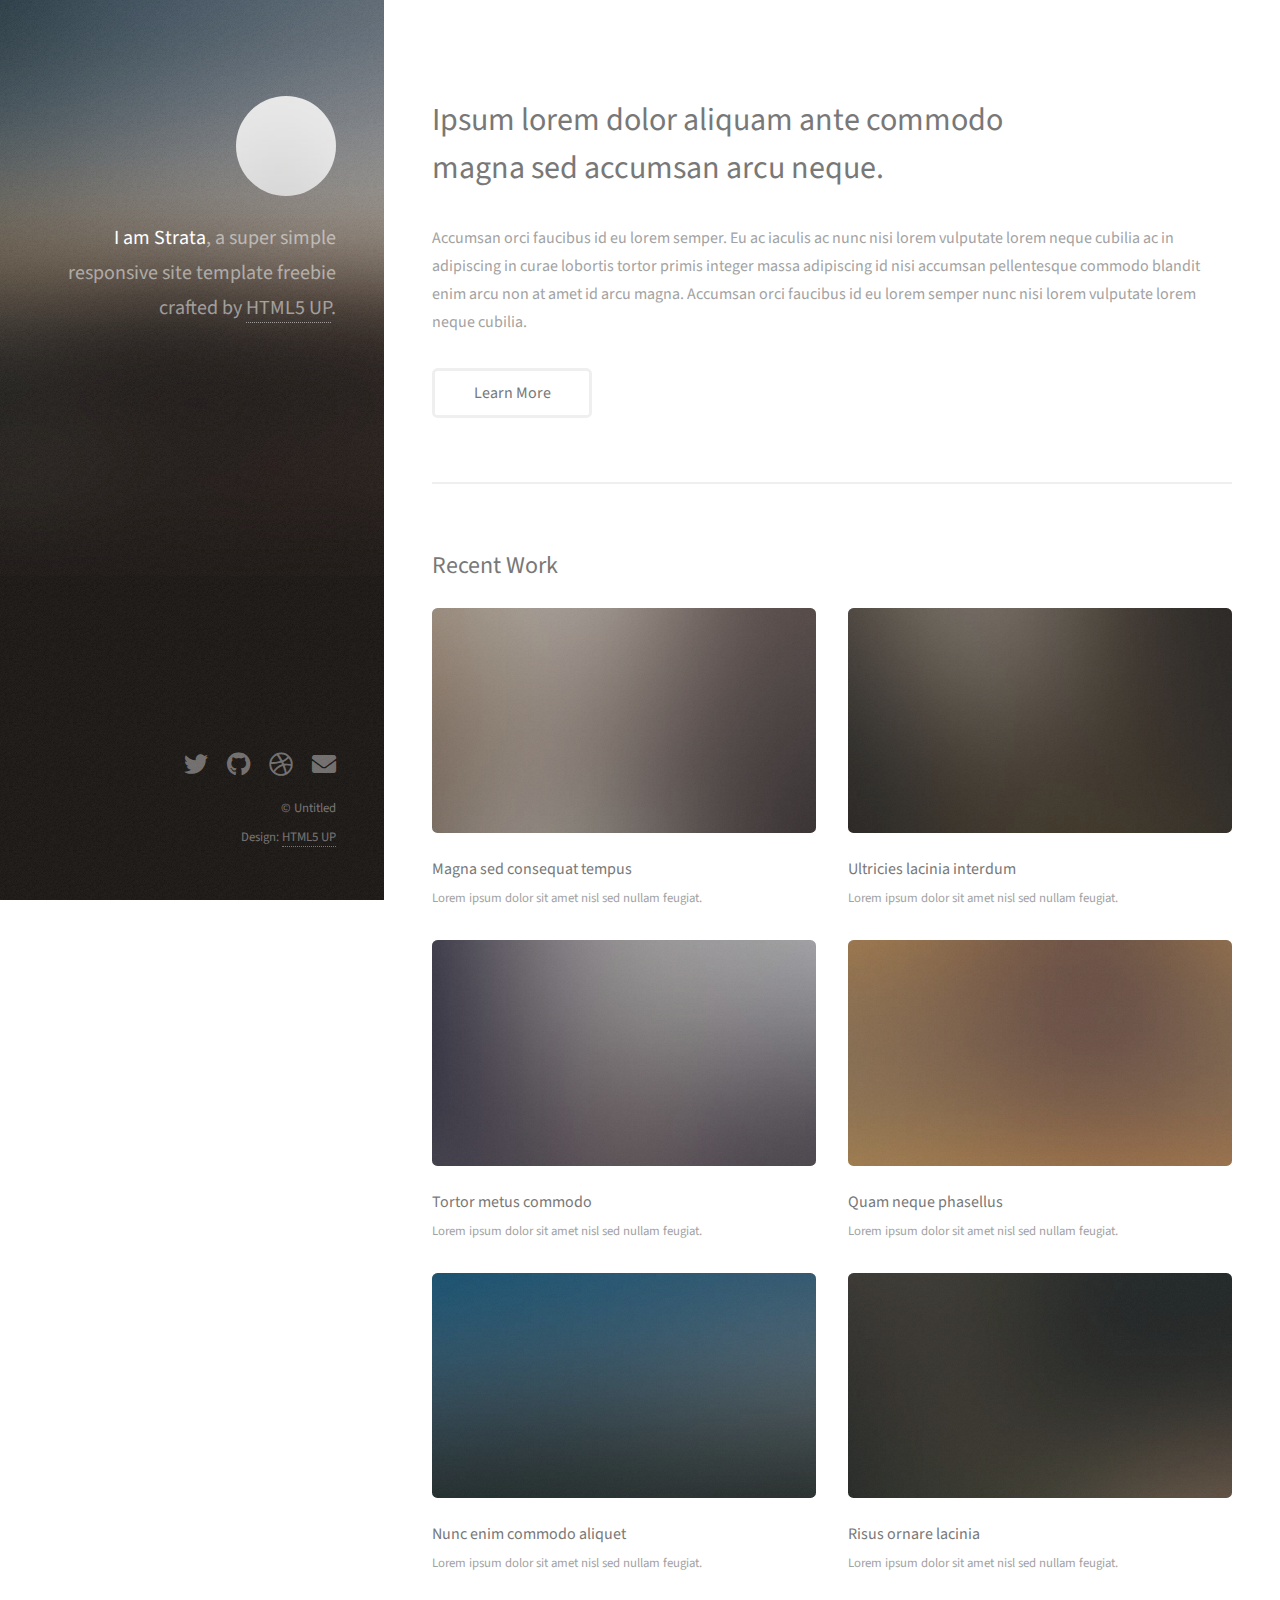
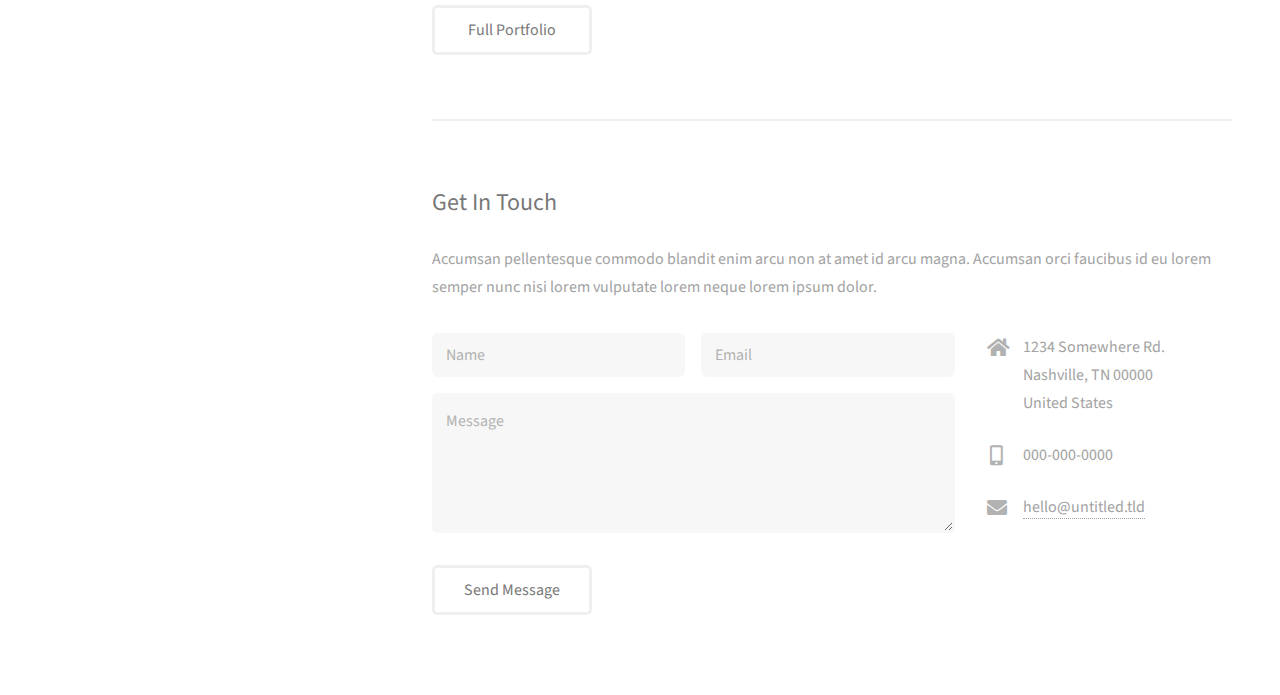
<file: index.html>
<!DOCTYPE HTML>
<!--
	Strata by HTML5 UP
	html5up.net | @ajlkn
	Free for personal and commercial use under the CCA 3.0 license (html5up.net/license)
-->
<html>
	<head>
		<title>Strata by HTML5 UP</title>
		<meta charset="utf-8" />
		<meta name="viewport" content="width=device-width, initial-scale=1, user-scalable=no" />
		<link rel="stylesheet" href="assets/css/main.css" />
	</head>
	<body class="is-preload">

		<!-- Header -->
			<header id="header">
				<div class="inner">
					<a href="#" class="image avatar"><img src="images/avatar.jpg" alt="" /></a>
					<h1><strong>I am Strata</strong>, a super simple<br />
					responsive site template freebie<br />
					crafted by <a href="http://html5up.net">HTML5 UP</a>.</h1>
				</div>
			</header>

		<!-- Main -->
			<div id="main">

				<!-- One -->
					<section id="one">
						<header class="major">
							<h2>Ipsum lorem dolor aliquam ante commodo<br />
							magna sed accumsan arcu neque.</h2>
						</header>
						<p>Accumsan orci faucibus id eu lorem semper. Eu ac iaculis ac nunc nisi lorem vulputate lorem neque cubilia ac in adipiscing in curae lobortis tortor primis integer massa adipiscing id nisi accumsan pellentesque commodo blandit enim arcu non at amet id arcu magna. Accumsan orci faucibus id eu lorem semper nunc nisi lorem vulputate lorem neque cubilia.</p>
						<ul class="actions">
							<li><a href="#" class="button">Learn More</a></li>
						</ul>
					</section>

				<!-- Two -->
					<section id="two">
						<h2>Recent Work</h2>
						<div class="row">
							<article class="col-6 col-12-xsmall work-item">
								<a href="images/fulls/01.jpg" class="image fit thumb"><img src="images/thumbs/01.jpg" alt="" /></a>
								<h3>Magna sed consequat tempus</h3>
								<p>Lorem ipsum dolor sit amet nisl sed nullam feugiat.</p>
							</article>
							<article class="col-6 col-12-xsmall work-item">
								<a href="images/fulls/02.jpg" class="image fit thumb"><img src="images/thumbs/02.jpg" alt="" /></a>
								<h3>Ultricies lacinia interdum</h3>
								<p>Lorem ipsum dolor sit amet nisl sed nullam feugiat.</p>
							</article>
							<article class="col-6 col-12-xsmall work-item">
								<a href="images/fulls/03.jpg" class="image fit thumb"><img src="images/thumbs/03.jpg" alt="" /></a>
								<h3>Tortor metus commodo</h3>
								<p>Lorem ipsum dolor sit amet nisl sed nullam feugiat.</p>
							</article>
							<article class="col-6 col-12-xsmall work-item">
								<a href="images/fulls/04.jpg" class="image fit thumb"><img src="images/thumbs/04.jpg" alt="" /></a>
								<h3>Quam neque phasellus</h3>
								<p>Lorem ipsum dolor sit amet nisl sed nullam feugiat.</p>
							</article>
							<article class="col-6 col-12-xsmall work-item">
								<a href="images/fulls/05.jpg" class="image fit thumb"><img src="images/thumbs/05.jpg" alt="" /></a>
								<h3>Nunc enim commodo aliquet</h3>
								<p>Lorem ipsum dolor sit amet nisl sed nullam feugiat.</p>
							</article>
							<article class="col-6 col-12-xsmall work-item">
								<a href="images/fulls/06.jpg" class="image fit thumb"><img src="images/thumbs/06.jpg" alt="" /></a>
								<h3>Risus ornare lacinia</h3>
								<p>Lorem ipsum dolor sit amet nisl sed nullam feugiat.</p>
							</article>
						</div>
						<ul class="actions">
							<li><a href="#" class="button">Full Portfolio</a></li>
						</ul>
					</section>

				<!-- Three -->
					<section id="three">
						<h2>Get In Touch</h2>
						<p>Accumsan pellentesque commodo blandit enim arcu non at amet id arcu magna. Accumsan orci faucibus id eu lorem semper nunc nisi lorem vulputate lorem neque lorem ipsum dolor.</p>
						<div class="row">
							<div class="col-8 col-12-small">
								<form method="post" action="#">
									<div class="row gtr-uniform gtr-50">
										<div class="col-6 col-12-xsmall"><input type="text" name="name" id="name" placeholder="Name" /></div>
										<div class="col-6 col-12-xsmall"><input type="email" name="email" id="email" placeholder="Email" /></div>
										<div class="col-12"><textarea name="message" id="message" placeholder="Message" rows="4"></textarea></div>
									</div>
								</form>
								<ul class="actions">
									<li><input type="submit" value="Send Message" /></li>
								</ul>
							</div>
							<div class="col-4 col-12-small">
								<ul class="labeled-icons">
									<li>
										<h3 class="icon solid fa-home"><span class="label">Address</span></h3>
										1234 Somewhere Rd.<br />
										Nashville, TN 00000<br />
										United States
									</li>
									<li>
										<h3 class="icon solid fa-mobile-alt"><span class="label">Phone</span></h3>
										000-000-0000
									</li>
									<li>
										<h3 class="icon solid fa-envelope"><span class="label">Email</span></h3>
										<a href="#">hello@untitled.tld</a>
									</li>
								</ul>
							</div>
						</div>
					</section>

				<!-- Four -->
				<!--
					<section id="four">
						<h2>Elements</h2>

						<section>
							<h4>Text</h4>
							<p>This is <b>bold</b> and this is <strong>strong</strong>. This is <i>italic</i> and this is <em>emphasized</em>.
							This is <sup>superscript</sup> text and this is <sub>subscript</sub> text.
							This is <u>underlined</u> and this is code: <code>for (;;) { ... }</code>. Finally, <a href="#">this is a link</a>.</p>
							<hr />
							<header>
								<h4>Heading with a Subtitle</h4>
								<p>Lorem ipsum dolor sit amet nullam id egestas urna aliquam</p>
							</header>
							<p>Nunc lacinia ante nunc ac lobortis. Interdum adipiscing gravida odio porttitor sem non mi integer non faucibus ornare mi ut ante amet placerat aliquet. Volutpat eu sed ante lacinia sapien lorem accumsan varius montes viverra nibh in adipiscing blandit tempus accumsan.</p>
							<header>
								<h5>Heading with a Subtitle</h5>
								<p>Lorem ipsum dolor sit amet nullam id egestas urna aliquam</p>
							</header>
							<p>Nunc lacinia ante nunc ac lobortis. Interdum adipiscing gravida odio porttitor sem non mi integer non faucibus ornare mi ut ante amet placerat aliquet. Volutpat eu sed ante lacinia sapien lorem accumsan varius montes viverra nibh in adipiscing blandit tempus accumsan.</p>
							<hr />
							<h2>Heading Level 2</h2>
							<h3>Heading Level 3</h3>
							<h4>Heading Level 4</h4>
							<h5>Heading Level 5</h5>
							<h6>Heading Level 6</h6>
							<hr />
							<h5>Blockquote</h5>
							<blockquote>Fringilla nisl. Donec accumsan interdum nisi, quis tincidunt felis sagittis eget tempus euismod. Vestibulum ante ipsum primis in faucibus vestibulum. Blandit adipiscing eu felis iaculis volutpat ac adipiscing accumsan faucibus. Vestibulum ante ipsum primis in faucibus lorem ipsum dolor sit amet nullam adipiscing eu felis.</blockquote>
							<h5>Preformatted</h5>
							<pre><code>i = 0;

while (!deck.isInOrder()) {
print 'Iteration ' + i;
deck.shuffle();
i++;
}

print 'It took ' + i + ' iterations to sort the deck.';</code></pre>
						</section>

						<section>
							<h4>Lists</h4>
							<div class="row">
								<div class="col-6 col-12-xsmall">
									<h5>Unordered</h5>
									<ul>
										<li>Dolor pulvinar etiam magna etiam.</li>
										<li>Sagittis adipiscing lorem eleifend.</li>
										<li>Felis enim feugiat dolore viverra.</li>
									</ul>
									<h5>Alternate</h5>
									<ul class="alt">
										<li>Dolor pulvinar etiam magna etiam.</li>
										<li>Sagittis adipiscing lorem eleifend.</li>
										<li>Felis enim feugiat dolore viverra.</li>
									</ul>
								</div>
								<div class="col-6 col-12-xsmall">
									<h5>Ordered</h5>
									<ol>
										<li>Dolor pulvinar etiam magna etiam.</li>
										<li>Etiam vel felis at lorem sed viverra.</li>
										<li>Felis enim feugiat dolore viverra.</li>
										<li>Dolor pulvinar etiam magna etiam.</li>
										<li>Etiam vel felis at lorem sed viverra.</li>
										<li>Felis enim feugiat dolore viverra.</li>
									</ol>
									<h5>Icons</h5>
									<ul class="icons">
										<li><a href="#" class="icon brands fa-twitter"><span class="label">Twitter</span></a></li>
										<li><a href="#" class="icon brands fa-facebook-f"><span class="label">Facebook</span></a></li>
										<li><a href="#" class="icon brands fa-instagram"><span class="label">Instagram</span></a></li>
										<li><a href="#" class="icon brands fa-github"><span class="label">Github</span></a></li>
										<li><a href="#" class="icon brands fa-dribbble"><span class="label">Dribbble</span></a></li>
										<li><a href="#" class="icon brands fa-tumblr"><span class="label">Tumblr</span></a></li>
									</ul>
								</div>
							</div>
							<h5>Actions</h5>
							<ul class="actions">
								<li><a href="#" class="button primary">Default</a></li>
								<li><a href="#" class="button">Default</a></li>
							</ul>
							<ul class="actions small">
								<li><a href="#" class="button primary small">Small</a></li>
								<li><a href="#" class="button small">Small</a></li>
							</ul>
							<div class="row">
								<div class="col-6 col-12-small">
									<ul class="actions stacked">
										<li><a href="#" class="button primary">Default</a></li>
										<li><a href="#" class="button">Default</a></li>
									</ul>
								</div>
								<div class="col-6 col-12-small">
									<ul class="actions stacked">
										<li><a href="#" class="button primary small">Small</a></li>
										<li><a href="#" class="button small">Small</a></li>
									</ul>
								</div>
								<div class="col-6 col-12-small">
									<ul class="actions stacked">
										<li><a href="#" class="button primary fit">Default</a></li>
										<li><a href="#" class="button fit">Default</a></li>
									</ul>
								</div>
								<div class="col-6 col-12-small">
									<ul class="actions stacked">
										<li><a href="#" class="button primary small fit">Small</a></li>
										<li><a href="#" class="button small fit">Small</a></li>
									</ul>
								</div>
							</div>
						</section>

						<section>
							<h4>Table</h4>
							<h5>Default</h5>
							<div class="table-wrapper">
								<table>
									<thead>
										<tr>
											<th>Name</th>
											<th>Description</th>
											<th>Price</th>
										</tr>
									</thead>
									<tbody>
										<tr>
											<td>Item One</td>
											<td>Ante turpis integer aliquet porttitor.</td>
											<td>29.99</td>
										</tr>
										<tr>
											<td>Item Two</td>
											<td>Vis ac commodo adipiscing arcu aliquet.</td>
											<td>19.99</td>
										</tr>
										<tr>
											<td>Item Three</td>
											<td> Morbi faucibus arcu accumsan lorem.</td>
											<td>29.99</td>
										</tr>
										<tr>
											<td>Item Four</td>
											<td>Vitae integer tempus condimentum.</td>
											<td>19.99</td>
										</tr>
										<tr>
											<td>Item Five</td>
											<td>Ante turpis integer aliquet porttitor.</td>
											<td>29.99</td>
										</tr>
									</tbody>
									<tfoot>
										<tr>
											<td colspan="2"></td>
											<td>100.00</td>
										</tr>
									</tfoot>
								</table>
							</div>

							<h5>Alternate</h5>
							<div class="table-wrapper">
								<table class="alt">
									<thead>
										<tr>
											<th>Name</th>
											<th>Description</th>
											<th>Price</th>
										</tr>
									</thead>
									<tbody>
										<tr>
											<td>Item One</td>
											<td>Ante turpis integer aliquet porttitor.</td>
											<td>29.99</td>
										</tr>
										<tr>
											<td>Item Two</td>
											<td>Vis ac commodo adipiscing arcu aliquet.</td>
											<td>19.99</td>
										</tr>
										<tr>
											<td>Item Three</td>
											<td> Morbi faucibus arcu accumsan lorem.</td>
											<td>29.99</td>
										</tr>
										<tr>
											<td>Item Four</td>
											<td>Vitae integer tempus condimentum.</td>
											<td>19.99</td>
										</tr>
										<tr>
											<td>Item Five</td>
											<td>Ante turpis integer aliquet porttitor.</td>
											<td>29.99</td>
										</tr>
									</tbody>
									<tfoot>
										<tr>
											<td colspan="2"></td>
											<td>100.00</td>
										</tr>
									</tfoot>
								</table>
							</div>
						</section>

						<section>
							<h4>Buttons</h4>
							<ul class="actions">
								<li><a href="#" class="button primary">Primary</a></li>
								<li><a href="#" class="button">Default</a></li>
							</ul>
							<ul class="actions">
								<li><a href="#" class="button large">Large</a></li>
								<li><a href="#" class="button">Default</a></li>
								<li><a href="#" class="button small">Small</a></li>
							</ul>
							<ul class="actions fit">
								<li><a href="#" class="button primary fit">Fit</a></li>
								<li><a href="#" class="button fit">Fit</a></li>
							</ul>
							<ul class="actions fit small">
								<li><a href="#" class="button primary fit small">Fit + Small</a></li>
								<li><a href="#" class="button fit small">Fit + Small</a></li>
							</ul>
							<ul class="actions">
								<li><a href="#" class="button primary icon solid fa-download">Icon</a></li>
								<li><a href="#" class="button icon solid fa-download">Icon</a></li>
							</ul>
							<ul class="actions">
								<li><span class="button primary disabled">Primary</span></li>
								<li><span class="button disabled">Default</span></li>
							</ul>
						</section>

						<section>
							<h4>Form</h4>
							<form method="post" action="#">
								<div class="row gtr-uniform gtr-50">
									<div class="col-6 col-12-xsmall">
										<input type="text" name="demo-name" id="demo-name" value="" placeholder="Name" />
									</div>
									<div class="col-6 col-12-xsmall">
										<input type="email" name="demo-email" id="demo-email" value="" placeholder="Email" />
									</div>
									<div class="col-12">
										<select name="demo-category" id="demo-category">
											<option value="">- Category -</option>
											<option value="1">Manufacturing</option>
											<option value="1">Shipping</option>
											<option value="1">Administration</option>
											<option value="1">Human Resources</option>
										</select>
									</div>
									<div class="col-4 col-12-small">
										<input type="radio" id="demo-priority-low" name="demo-priority" checked>
										<label for="demo-priority-low">Low Priority</label>
									</div>
									<div class="col-4 col-12-small">
										<input type="radio" id="demo-priority-normal" name="demo-priority">
										<label for="demo-priority-normal">Normal Priority</label>
									</div>
									<div class="col-4 col-12-small">
										<input type="radio" id="demo-priority-high" name="demo-priority">
										<label for="demo-priority-high">High Priority</label>
									</div>
									<div class="col-6 col-12-small">
										<input type="checkbox" id="demo-copy" name="demo-copy">
										<label for="demo-copy">Email me a copy of this message</label>
									</div>
									<div class="col-6 col-12-small">
										<input type="checkbox" id="demo-human" name="demo-human" checked>
										<label for="demo-human">I am a human and not a robot</label>
									</div>
									<div class="col-12">
										<textarea name="demo-message" id="demo-message" placeholder="Enter your message" rows="6"></textarea>
									</div>
									<div class="col-12">
										<ul class="actions">
											<li><input type="submit" value="Send Message" class="primary" /></li>
											<li><input type="reset" value="Reset" /></li>
										</ul>
									</div>
								</div>
							</form>
						</section>

						<section>
							<h4>Image</h4>
							<h5>Fit</h5>
							<div class="box alt">
								<div class="row gtr-50 gtr-uniform">
									<div class="col-12"><span class="image fit"><img src="images/fulls/05.jpg" alt="" /></span></div>
									<div class="col-4"><span class="image fit"><img src="images/thumbs/01.jpg" alt="" /></span></div>
									<div class="col-4"><span class="image fit"><img src="images/thumbs/02.jpg" alt="" /></span></div>
									<div class="col-4"><span class="image fit"><img src="images/thumbs/03.jpg" alt="" /></span></div>
									<div class="col-4"><span class="image fit"><img src="images/thumbs/04.jpg" alt="" /></span></div>
									<div class="col-4"><span class="image fit"><img src="images/thumbs/05.jpg" alt="" /></span></div>
									<div class="col-4"><span class="image fit"><img src="images/thumbs/06.jpg" alt="" /></span></div>
									<div class="col-4"><span class="image fit"><img src="images/thumbs/03.jpg" alt="" /></span></div>
									<div class="col-4"><span class="image fit"><img src="images/thumbs/02.jpg" alt="" /></span></div>
									<div class="col-4"><span class="image fit"><img src="images/thumbs/01.jpg" alt="" /></span></div>
								</div>
							</div>
							<h5>Left &amp; Right</h5>
							<p><span class="image left"><img src="images/avatar.jpg" alt="" /></span>Fringilla nisl. Donec accumsan interdum nisi, quis tincidunt felis sagittis eget. tempus euismod. Vestibulum ante ipsum primis in faucibus vestibulum. Blandit adipiscing eu felis iaculis volutpat ac adipiscing accumsan eu faucibus. Integer ac pellentesque praesent tincidunt felis sagittis eget. tempus euismod. Vestibulum ante ipsum primis in faucibus vestibulum. Blandit adipiscing eu felis iaculis volutpat ac adipiscing accumsan eu faucibus. Integer ac pellentesque praesent. Donec accumsan interdum nisi, quis tincidunt felis sagittis eget. tempus euismod. Vestibulum ante ipsum primis in faucibus vestibulum. Blandit adipiscing eu felis iaculis volutpat ac adipiscing accumsan eu faucibus. Integer ac pellentesque praesent tincidunt felis sagittis eget. tempus euismod. Vestibulum ante ipsum primis in faucibus vestibulum. Blandit adipiscing eu felis iaculis volutpat ac adipiscing accumsan eu faucibus. Integer ac pellentesque praesent.</p>
							<p><span class="image right"><img src="images/avatar.jpg" alt="" /></span>Fringilla nisl. Donec accumsan interdum nisi, quis tincidunt felis sagittis eget. tempus euismod. Vestibulum ante ipsum primis in faucibus vestibulum. Blandit adipiscing eu felis iaculis volutpat ac adipiscing accumsan eu faucibus. Integer ac pellentesque praesent tincidunt felis sagittis eget. tempus euismod. Vestibulum ante ipsum primis in faucibus vestibulum. Blandit adipiscing eu felis iaculis volutpat ac adipiscing accumsan eu faucibus. Integer ac pellentesque praesent. Donec accumsan interdum nisi, quis tincidunt felis sagittis eget. tempus euismod. Vestibulum ante ipsum primis in faucibus vestibulum. Blandit adipiscing eu felis iaculis volutpat ac adipiscing accumsan eu faucibus. Integer ac pellentesque praesent tincidunt felis sagittis eget. tempus euismod. Vestibulum ante ipsum primis in faucibus vestibulum. Blandit adipiscing eu felis iaculis volutpat ac adipiscing accumsan eu faucibus. Integer ac pellentesque praesent.</p>
						</section>

					</section>
				-->

			</div>

		<!-- Footer -->
			<footer id="footer">
				<div class="inner">
					<ul class="icons">
						<li><a href="#" class="icon brands fa-twitter"><span class="label">Twitter</span></a></li>
						<li><a href="#" class="icon brands fa-github"><span class="label">Github</span></a></li>
						<li><a href="#" class="icon brands fa-dribbble"><span class="label">Dribbble</span></a></li>
						<li><a href="#" class="icon solid fa-envelope"><span class="label">Email</span></a></li>
					</ul>
					<ul class="copyright">
						<li>&copy; Untitled</li><li>Design: <a href="http://html5up.net">HTML5 UP</a></li>
					</ul>
				</div>
			</footer>

		<!-- Scripts -->
			<script src="assets/js/jquery.min.js"></script>
			<script src="assets/js/jquery.poptrox.min.js"></script>
			<script src="assets/js/browser.min.js"></script>
			<script src="assets/js/breakpoints.min.js"></script>
			<script src="assets/js/util.js"></script>
			<script src="assets/js/main.js"></script>

	</body>
</html>
</file>
<file: assets/css/main.css>
@import url("fontawesome-all.min.css");
@import url("https://fonts.googleapis.com/css?family=Source+Sans+Pro:400,400italic");

/*
	Strata by HTML5 UP
	html5up.net | @ajlkn
	Free for personal and commercial use under the CCA 3.0 license (html5up.net/license)
*/

html, body, div, span, applet, object,
iframe, h1, h2, h3, h4, h5, h6, p, blockquote,
pre, a, abbr, acronym, address, big, cite,
code, del, dfn, em, img, ins, kbd, q, s, samp,
small, strike, strong, sub, sup, tt, var, b,
u, i, center, dl, dt, dd, ol, ul, li, fieldset,
form, label, legend, table, caption, tbody,
tfoot, thead, tr, th, td, article, aside,
canvas, details, embed, figure, figcaption,
footer, header, hgroup, menu, nav, output, ruby,
section, summary, time, mark, audio, video {
	margin: 0;
	padding: 0;
	border: 0;
	font-size: 100%;
	font: inherit;
	vertical-align: baseline;}

article, aside, details, figcaption, figure,
footer, header, hgroup, menu, nav, section {
	display: block;}

body {
	line-height: 1;
}

ol, ul {
	list-style: none;
}

blockquote, q {
	quotes: none;
}

	blockquote:before, blockquote:after, q:before, q:after {
		content: '';
		content: none;
	}

table {
	border-collapse: collapse;
	border-spacing: 0;
}

body {
	-webkit-text-size-adjust: none;
}

mark {
	background-color: transparent;
	color: inherit;
}

input::-moz-focus-inner {
	border: 0;
	padding: 0;
}

input, select, textarea {
	-moz-appearance: none;
	-webkit-appearance: none;
	-ms-appearance: none;
	appearance: none;
}

/* Basic */

	html {
		box-sizing: border-box;
	}

	*, *:before, *:after {
		box-sizing: inherit;
	}

	body {
		background: #fff;
	}

		body.is-preload *, body.is-preload *:before, body.is-preload *:after {
			-moz-animation: none !important;
			-webkit-animation: none !important;
			-ms-animation: none !important;
			animation: none !important;
			-moz-transition: none !important;
			-webkit-transition: none !important;
			-ms-transition: none !important;
			transition: none !important;
		}

	body, input, select, textarea {
		color: #a2a2a2;
		font-family: "Source Sans Pro", Helvetica, sans-serif;
		font-size: 16pt;
		font-weight: 400;
		line-height: 1.75em;
	}

	a {
		-moz-transition: color 0.2s ease-in-out, border-color 0.2s ease-in-out;
		-webkit-transition: color 0.2s ease-in-out, border-color 0.2s ease-in-out;
		-ms-transition: color 0.2s ease-in-out, border-color 0.2s ease-in-out;
		transition: color 0.2s ease-in-out, border-color 0.2s ease-in-out;
		border-bottom: dotted 1px;
		color: #49bf9d;
		text-decoration: none;
	}

		a:hover {
			border-bottom-color: transparent;
			color: #49bf9d !important;
			text-decoration: none;
		}

	strong, b {
		color: #787878;
		font-weight: 400;
	}

	em, i {
		font-style: italic;
	}

	p {
		margin: 0 0 2em 0;
	}

	h1, h2, h3, h4, h5, h6 {
		color: #787878;
		font-weight: 400;
		line-height: 1em;
		margin: 0 0 1em 0;
	}

		h1 a, h2 a, h3 a, h4 a, h5 a, h6 a {
			color: inherit;
			text-decoration: none;
		}

	h1 {
		font-size: 2em;
		line-height: 1.5em;
	}

	h2 {
		font-size: 1.5em;
		line-height: 1.5em;
	}

	h3 {
		font-size: 1.25em;
		line-height: 1.5em;
	}

	h4 {
		font-size: 1.1em;
		line-height: 1.5em;
	}

	h5 {
		font-size: 0.9em;
		line-height: 1.5em;
	}

	h6 {
		font-size: 0.7em;
		line-height: 1.5em;
	}

	sub {
		font-size: 0.8em;
		position: relative;
		top: 0.5em;
	}

	sup {
		font-size: 0.8em;
		position: relative;
		top: -0.5em;
	}

	hr {
		border: 0;
		border-bottom: solid 2px #efefef;
		margin: 2em 0;
	}

		hr.major {
			margin: 3em 0;
		}

	blockquote {
		border-left: solid 6px #efefef;
		font-style: italic;
		margin: 0 0 2em 0;
		padding: 0.5em 0 0.5em 1.5em;
	}

	code {
		background: #f7f7f7;
		border-radius: 0.35em;
		border: solid 2px #efefef;
		font-family: "Courier New", monospace;
		font-size: 0.9em;
		margin: 0 0.25em;
		padding: 0.25em 0.65em;
	}

	pre {
		-webkit-overflow-scrolling: touch;
		font-family: "Courier New", monospace;
		font-size: 0.9em;
		margin: 0 0 2em 0;
	}

		pre code {
			display: block;
			line-height: 1.75em;
			padding: 1em 1.5em;
			overflow-x: auto;
		}

	.align-left {
		text-align: left;
	}

	.align-center {
		text-align: center;
	}

	.align-right {
		text-align: right;
	}

/* Container */

	.container {
		margin: 0 auto;
		max-width: calc(100% - 4em);
		width: 100%;
	}

		.container.xsmall {
			width: 25%;
		}

		.container.small {
			width: 50%;
		}

		.container.medium {
			width: 75%;
		}

		.container.large {
			width: 125%;
		}

		.container.xlarge {
			width: 150%;
		}

		.container.max {
			width: 100%;
		}

		@media screen and (max-width: 980px) {

			.container {
				width: 100% !important;
				max-width: 100% !important;
			}

		}

		@media screen and (max-width: 480px) {

			.container {
				max-width: calc(100% - 3em);
			}

		}

/* Row */

	.row {
		display: flex;
		flex-wrap: wrap;
		box-sizing: border-box;
		align-items: stretch;
	}

		.row > * {
			box-sizing: border-box;
		}

		.row.gtr-uniform > * > :last-child {
			margin-bottom: 0;
		}

		.row.aln-left {
			justify-content: flex-start;
		}

		.row.aln-center {
			justify-content: center;
		}

		.row.aln-right {
			justify-content: flex-end;
		}

		.row.aln-top {
			align-items: flex-start;
		}

		.row.aln-middle {
			align-items: center;
		}

		.row.aln-bottom {
			align-items: flex-end;
		}

		.row > .imp {
			order: -1;
		}

		.row > .col-1 {
			width: 8.33333%;
		}

		.row > .off-1 {
			margin-left: 8.33333%;
		}

		.row > .col-2 {
			width: 16.66667%;
		}

		.row > .off-2 {
			margin-left: 16.66667%;
		}

		.row > .col-3 {
			width: 25%;
		}

		.row > .off-3 {
			margin-left: 25%;
		}

		.row > .col-4 {
			width: 33.33333%;
		}

		.row > .off-4 {
			margin-left: 33.33333%;
		}

		.row > .col-5 {
			width: 41.66667%;
		}

		.row > .off-5 {
			margin-left: 41.66667%;
		}

		.row > .col-6 {
			width: 50%;
		}

		.row > .off-6 {
			margin-left: 50%;
		}

		.row > .col-7 {
			width: 58.33333%;
		}

		.row > .off-7 {
			margin-left: 58.33333%;
		}

		.row > .col-8 {
			width: 66.66667%;
		}

		.row > .off-8 {
			margin-left: 66.66667%;
		}

		.row > .col-9 {
			width: 75%;
		}

		.row > .off-9 {
			margin-left: 75%;
		}

		.row > .col-10 {
			width: 83.33333%;
		}

		.row > .off-10 {
			margin-left: 83.33333%;
		}

		.row > .col-11 {
			width: 91.66667%;
		}

		.row > .off-11 {
			margin-left: 91.66667%;
		}

		.row > .col-12 {
			width: 100%;
		}

		.row > .off-12 {
			margin-left: 100%;
		}

		.row.gtr-0 {
			margin-top: 0;
			margin-left: 0em;
		}

			.row.gtr-0 > * {
				padding: 0 0 0 0em;
			}

			.row.gtr-0.gtr-uniform {
				margin-top: 0em;
			}

				.row.gtr-0.gtr-uniform > * {
					padding-top: 0em;
				}

		.row.gtr-25 {
			margin-top: 0;
			margin-left: -0.625em;
		}

			.row.gtr-25 > * {
				padding: 0 0 0 0.625em;
			}

			.row.gtr-25.gtr-uniform {
				margin-top: -0.625em;
			}

				.row.gtr-25.gtr-uniform > * {
					padding-top: 0.625em;
				}

		.row.gtr-50 {
			margin-top: 0;
			margin-left: -1.25em;
		}

			.row.gtr-50 > * {
				padding: 0 0 0 1.25em;
			}

			.row.gtr-50.gtr-uniform {
				margin-top: -1.25em;
			}

				.row.gtr-50.gtr-uniform > * {
					padding-top: 1.25em;
				}

		.row {
			margin-top: 0;
			margin-left: -2.5em;
		}

			.row > * {
				padding: 0 0 0 2.5em;
			}

			.row.gtr-uniform {
				margin-top: -2.5em;
			}

				.row.gtr-uniform > * {
					padding-top: 2.5em;
				}

		.row.gtr-150 {
			margin-top: 0;
			margin-left: -3.75em;
		}

			.row.gtr-150 > * {
				padding: 0 0 0 3.75em;
			}

			.row.gtr-150.gtr-uniform {
				margin-top: -3.75em;
			}

				.row.gtr-150.gtr-uniform > * {
					padding-top: 3.75em;
				}

		.row.gtr-200 {
			margin-top: 0;
			margin-left: -5em;
		}

			.row.gtr-200 > * {
				padding: 0 0 0 5em;
			}

			.row.gtr-200.gtr-uniform {
				margin-top: -5em;
			}

				.row.gtr-200.gtr-uniform > * {
					padding-top: 5em;
				}

		@media screen and (max-width: 1800px) {

			.row {
				display: flex;
				flex-wrap: wrap;
				box-sizing: border-box;
				align-items: stretch;
			}

				.row > * {
					box-sizing: border-box;
				}

				.row.gtr-uniform > * > :last-child {
					margin-bottom: 0;
				}

				.row.aln-left {
					justify-content: flex-start;
				}

				.row.aln-center {
					justify-content: center;
				}

				.row.aln-right {
					justify-content: flex-end;
				}

				.row.aln-top {
					align-items: flex-start;
				}

				.row.aln-middle {
					align-items: center;
				}

				.row.aln-bottom {
					align-items: flex-end;
				}

				.row > .imp-xlarge {
					order: -1;
				}

				.row > .col-1-xlarge {
					width: 8.33333%;
				}

				.row > .off-1-xlarge {
					margin-left: 8.33333%;
				}

				.row > .col-2-xlarge {
					width: 16.66667%;
				}

				.row > .off-2-xlarge {
					margin-left: 16.66667%;
				}

				.row > .col-3-xlarge {
					width: 25%;
				}

				.row > .off-3-xlarge {
					margin-left: 25%;
				}

				.row > .col-4-xlarge {
					width: 33.33333%;
				}

				.row > .off-4-xlarge {
					margin-left: 33.33333%;
				}

				.row > .col-5-xlarge {
					width: 41.66667%;
				}

				.row > .off-5-xlarge {
					margin-left: 41.66667%;
				}

				.row > .col-6-xlarge {
					width: 50%;
				}

				.row > .off-6-xlarge {
					margin-left: 50%;
				}

				.row > .col-7-xlarge {
					width: 58.33333%;
				}

				.row > .off-7-xlarge {
					margin-left: 58.33333%;
				}

				.row > .col-8-xlarge {
					width: 66.66667%;
				}

				.row > .off-8-xlarge {
					margin-left: 66.66667%;
				}

				.row > .col-9-xlarge {
					width: 75%;
				}

				.row > .off-9-xlarge {
					margin-left: 75%;
				}

				.row > .col-10-xlarge {
					width: 83.33333%;
				}

				.row > .off-10-xlarge {
					margin-left: 83.33333%;
				}

				.row > .col-11-xlarge {
					width: 91.66667%;
				}

				.row > .off-11-xlarge {
					margin-left: 91.66667%;
				}

				.row > .col-12-xlarge {
					width: 100%;
				}

				.row > .off-12-xlarge {
					margin-left: 100%;
				}

				.row.gtr-0 {
					margin-top: 0;
					margin-left: 0em;
				}

					.row.gtr-0 > * {
						padding: 0 0 0 0em;
					}

					.row.gtr-0.gtr-uniform {
						margin-top: 0em;
					}

						.row.gtr-0.gtr-uniform > * {
							padding-top: 0em;
						}

				.row.gtr-25 {
					margin-top: 0;
					margin-left: -0.625em;
				}

					.row.gtr-25 > * {
						padding: 0 0 0 0.625em;
					}

					.row.gtr-25.gtr-uniform {
						margin-top: -0.625em;
					}

						.row.gtr-25.gtr-uniform > * {
							padding-top: 0.625em;
						}

				.row.gtr-50 {
					margin-top: 0;
					margin-left: -1.25em;
				}

					.row.gtr-50 > * {
						padding: 0 0 0 1.25em;
					}

					.row.gtr-50.gtr-uniform {
						margin-top: -1.25em;
					}

						.row.gtr-50.gtr-uniform > * {
							padding-top: 1.25em;
						}

				.row {
					margin-top: 0;
					margin-left: -2.5em;
				}

					.row > * {
						padding: 0 0 0 2.5em;
					}

					.row.gtr-uniform {
						margin-top: -2.5em;
					}

						.row.gtr-uniform > * {
							padding-top: 2.5em;
						}

				.row.gtr-150 {
					margin-top: 0;
					margin-left: -3.75em;
				}

					.row.gtr-150 > * {
						padding: 0 0 0 3.75em;
					}

					.row.gtr-150.gtr-uniform {
						margin-top: -3.75em;
					}

						.row.gtr-150.gtr-uniform > * {
							padding-top: 3.75em;
						}

				.row.gtr-200 {
					margin-top: 0;
					margin-left: -5em;
				}

					.row.gtr-200 > * {
						padding: 0 0 0 5em;
					}

					.row.gtr-200.gtr-uniform {
						margin-top: -5em;
					}

						.row.gtr-200.gtr-uniform > * {
							padding-top: 5em;
						}

		}

		@media screen and (max-width: 1280px) {

			.row {
				display: flex;
				flex-wrap: wrap;
				box-sizing: border-box;
				align-items: stretch;
			}

				.row > * {
					box-sizing: border-box;
				}

				.row.gtr-uniform > * > :last-child {
					margin-bottom: 0;
				}

				.row.aln-left {
					justify-content: flex-start;
				}

				.row.aln-center {
					justify-content: center;
				}

				.row.aln-right {
					justify-content: flex-end;
				}

				.row.aln-top {
					align-items: flex-start;
				}

				.row.aln-middle {
					align-items: center;
				}

				.row.aln-bottom {
					align-items: flex-end;
				}

				.row > .imp-large {
					order: -1;
				}

				.row > .col-1-large {
					width: 8.33333%;
				}

				.row > .off-1-large {
					margin-left: 8.33333%;
				}

				.row > .col-2-large {
					width: 16.66667%;
				}

				.row > .off-2-large {
					margin-left: 16.66667%;
				}

				.row > .col-3-large {
					width: 25%;
				}

				.row > .off-3-large {
					margin-left: 25%;
				}

				.row > .col-4-large {
					width: 33.33333%;
				}

				.row > .off-4-large {
					margin-left: 33.33333%;
				}

				.row > .col-5-large {
					width: 41.66667%;
				}

				.row > .off-5-large {
					margin-left: 41.66667%;
				}

				.row > .col-6-large {
					width: 50%;
				}

				.row > .off-6-large {
					margin-left: 50%;
				}

				.row > .col-7-large {
					width: 58.33333%;
				}

				.row > .off-7-large {
					margin-left: 58.33333%;
				}

				.row > .col-8-large {
					width: 66.66667%;
				}

				.row > .off-8-large {
					margin-left: 66.66667%;
				}

				.row > .col-9-large {
					width: 75%;
				}

				.row > .off-9-large {
					margin-left: 75%;
				}

				.row > .col-10-large {
					width: 83.33333%;
				}

				.row > .off-10-large {
					margin-left: 83.33333%;
				}

				.row > .col-11-large {
					width: 91.66667%;
				}

				.row > .off-11-large {
					margin-left: 91.66667%;
				}

				.row > .col-12-large {
					width: 100%;
				}

				.row > .off-12-large {
					margin-left: 100%;
				}

				.row.gtr-0 {
					margin-top: 0;
					margin-left: 0em;
				}

					.row.gtr-0 > * {
						padding: 0 0 0 0em;
					}

					.row.gtr-0.gtr-uniform {
						margin-top: 0em;
					}

						.row.gtr-0.gtr-uniform > * {
							padding-top: 0em;
						}

				.row.gtr-25 {
					margin-top: 0;
					margin-left: -0.5em;
				}

					.row.gtr-25 > * {
						padding: 0 0 0 0.5em;
					}

					.row.gtr-25.gtr-uniform {
						margin-top: -0.5em;
					}

						.row.gtr-25.gtr-uniform > * {
							padding-top: 0.5em;
						}

				.row.gtr-50 {
					margin-top: 0;
					margin-left: -1em;
				}

					.row.gtr-50 > * {
						padding: 0 0 0 1em;
					}

					.row.gtr-50.gtr-uniform {
						margin-top: -1em;
					}

						.row.gtr-50.gtr-uniform > * {
							padding-top: 1em;
						}

				.row {
					margin-top: 0;
					margin-left: -2em;
				}

					.row > * {
						padding: 0 0 0 2em;
					}

					.row.gtr-uniform {
						margin-top: -2em;
					}

						.row.gtr-uniform > * {
							padding-top: 2em;
						}

				.row.gtr-150 {
					margin-top: 0;
					margin-left: -3em;
				}

					.row.gtr-150 > * {
						padding: 0 0 0 3em;
					}

					.row.gtr-150.gtr-uniform {
						margin-top: -3em;
					}

						.row.gtr-150.gtr-uniform > * {
							padding-top: 3em;
						}

				.row.gtr-200 {
					margin-top: 0;
					margin-left: -4em;
				}

					.row.gtr-200 > * {
						padding: 0 0 0 4em;
					}

					.row.gtr-200.gtr-uniform {
						margin-top: -4em;
					}

						.row.gtr-200.gtr-uniform > * {
							padding-top: 4em;
						}

		}

		@media screen and (max-width: 980px) {

			.row {
				display: flex;
				flex-wrap: wrap;
				box-sizing: border-box;
				align-items: stretch;
			}

				.row > * {
					box-sizing: border-box;
				}

				.row.gtr-uniform > * > :last-child {
					margin-bottom: 0;
				}

				.row.aln-left {
					justify-content: flex-start;
				}

				.row.aln-center {
					justify-content: center;
				}

				.row.aln-right {
					justify-content: flex-end;
				}

				.row.aln-top {
					align-items: flex-start;
				}

				.row.aln-middle {
					align-items: center;
				}

				.row.aln-bottom {
					align-items: flex-end;
				}

				.row > .imp-medium {
					order: -1;
				}

				.row > .col-1-medium {
					width: 8.33333%;
				}

				.row > .off-1-medium {
					margin-left: 8.33333%;
				}

				.row > .col-2-medium {
					width: 16.66667%;
				}

				.row > .off-2-medium {
					margin-left: 16.66667%;
				}

				.row > .col-3-medium {
					width: 25%;
				}

				.row > .off-3-medium {
					margin-left: 25%;
				}

				.row > .col-4-medium {
					width: 33.33333%;
				}

				.row > .off-4-medium {
					margin-left: 33.33333%;
				}

				.row > .col-5-medium {
					width: 41.66667%;
				}

				.row > .off-5-medium {
					margin-left: 41.66667%;
				}

				.row > .col-6-medium {
					width: 50%;
				}

				.row > .off-6-medium {
					margin-left: 50%;
				}

				.row > .col-7-medium {
					width: 58.33333%;
				}

				.row > .off-7-medium {
					margin-left: 58.33333%;
				}

				.row > .col-8-medium {
					width: 66.66667%;
				}

				.row > .off-8-medium {
					margin-left: 66.66667%;
				}

				.row > .col-9-medium {
					width: 75%;
				}

				.row > .off-9-medium {
					margin-left: 75%;
				}

				.row > .col-10-medium {
					width: 83.33333%;
				}

				.row > .off-10-medium {
					margin-left: 83.33333%;
				}

				.row > .col-11-medium {
					width: 91.66667%;
				}

				.row > .off-11-medium {
					margin-left: 91.66667%;
				}

				.row > .col-12-medium {
					width: 100%;
				}

				.row > .off-12-medium {
					margin-left: 100%;
				}

				.row.gtr-0 {
					margin-top: 0;
					margin-left: 0em;
				}

					.row.gtr-0 > * {
						padding: 0 0 0 0em;
					}

					.row.gtr-0.gtr-uniform {
						margin-top: 0em;
					}

						.row.gtr-0.gtr-uniform > * {
							padding-top: 0em;
						}

				.row.gtr-25 {
					margin-top: 0;
					margin-left: -0.5em;
				}

					.row.gtr-25 > * {
						padding: 0 0 0 0.5em;
					}

					.row.gtr-25.gtr-uniform {
						margin-top: -0.5em;
					}

						.row.gtr-25.gtr-uniform > * {
							padding-top: 0.5em;
						}

				.row.gtr-50 {
					margin-top: 0;
					margin-left: -1em;
				}

					.row.gtr-50 > * {
						padding: 0 0 0 1em;
					}

					.row.gtr-50.gtr-uniform {
						margin-top: -1em;
					}

						.row.gtr-50.gtr-uniform > * {
							padding-top: 1em;
						}

				.row {
					margin-top: 0;
					margin-left: -2em;
				}

					.row > * {
						padding: 0 0 0 2em;
					}

					.row.gtr-uniform {
						margin-top: -2em;
					}

						.row.gtr-uniform > * {
							padding-top: 2em;
						}

				.row.gtr-150 {
					margin-top: 0;
					margin-left: -3em;
				}

					.row.gtr-150 > * {
						padding: 0 0 0 3em;
					}

					.row.gtr-150.gtr-uniform {
						margin-top: -3em;
					}

						.row.gtr-150.gtr-uniform > * {
							padding-top: 3em;
						}

				.row.gtr-200 {
					margin-top: 0;
					margin-left: -4em;
				}

					.row.gtr-200 > * {
						padding: 0 0 0 4em;
					}

					.row.gtr-200.gtr-uniform {
						margin-top: -4em;
					}

						.row.gtr-200.gtr-uniform > * {
							padding-top: 4em;
						}

		}

		@media screen and (max-width: 736px) {

			.row {
				display: flex;
				flex-wrap: wrap;
				box-sizing: border-box;
				align-items: stretch;
			}

				.row > * {
					box-sizing: border-box;
				}

				.row.gtr-uniform > * > :last-child {
					margin-bottom: 0;
				}

				.row.aln-left {
					justify-content: flex-start;
				}

				.row.aln-center {
					justify-content: center;
				}

				.row.aln-right {
					justify-content: flex-end;
				}

				.row.aln-top {
					align-items: flex-start;
				}

				.row.aln-middle {
					align-items: center;
				}

				.row.aln-bottom {
					align-items: flex-end;
				}

				.row > .imp-small {
					order: -1;
				}

				.row > .col-1-small {
					width: 8.33333%;
				}

				.row > .off-1-small {
					margin-left: 8.33333%;
				}

				.row > .col-2-small {
					width: 16.66667%;
				}

				.row > .off-2-small {
					margin-left: 16.66667%;
				}

				.row > .col-3-small {
					width: 25%;
				}

				.row > .off-3-small {
					margin-left: 25%;
				}

				.row > .col-4-small {
					width: 33.33333%;
				}

				.row > .off-4-small {
					margin-left: 33.33333%;
				}

				.row > .col-5-small {
					width: 41.66667%;
				}

				.row > .off-5-small {
					margin-left: 41.66667%;
				}

				.row > .col-6-small {
					width: 50%;
				}

				.row > .off-6-small {
					margin-left: 50%;
				}

				.row > .col-7-small {
					width: 58.33333%;
				}

				.row > .off-7-small {
					margin-left: 58.33333%;
				}

				.row > .col-8-small {
					width: 66.66667%;
				}

				.row > .off-8-small {
					margin-left: 66.66667%;
				}

				.row > .col-9-small {
					width: 75%;
				}

				.row > .off-9-small {
					margin-left: 75%;
				}

				.row > .col-10-small {
					width: 83.33333%;
				}

				.row > .off-10-small {
					margin-left: 83.33333%;
				}

				.row > .col-11-small {
					width: 91.66667%;
				}

				.row > .off-11-small {
					margin-left: 91.66667%;
				}

				.row > .col-12-small {
					width: 100%;
				}

				.row > .off-12-small {
					margin-left: 100%;
				}

				.row.gtr-0 {
					margin-top: 0;
					margin-left: 0em;
				}

					.row.gtr-0 > * {
						padding: 0 0 0 0em;
					}

					.row.gtr-0.gtr-uniform {
						margin-top: 0em;
					}

						.row.gtr-0.gtr-uniform > * {
							padding-top: 0em;
						}

				.row.gtr-25 {
					margin-top: 0;
					margin-left: -0.375em;
				}

					.row.gtr-25 > * {
						padding: 0 0 0 0.375em;
					}

					.row.gtr-25.gtr-uniform {
						margin-top: -0.375em;
					}

						.row.gtr-25.gtr-uniform > * {
							padding-top: 0.375em;
						}

				.row.gtr-50 {
					margin-top: 0;
					margin-left: -0.75em;
				}

					.row.gtr-50 > * {
						padding: 0 0 0 0.75em;
					}

					.row.gtr-50.gtr-uniform {
						margin-top: -0.75em;
					}

						.row.gtr-50.gtr-uniform > * {
							padding-top: 0.75em;
						}

				.row {
					margin-top: 0;
					margin-left: -1.5em;
				}

					.row > * {
						padding: 0 0 0 1.5em;
					}

					.row.gtr-uniform {
						margin-top: -1.5em;
					}

						.row.gtr-uniform > * {
							padding-top: 1.5em;
						}

				.row.gtr-150 {
					margin-top: 0;
					margin-left: -2.25em;
				}

					.row.gtr-150 > * {
						padding: 0 0 0 2.25em;
					}

					.row.gtr-150.gtr-uniform {
						margin-top: -2.25em;
					}

						.row.gtr-150.gtr-uniform > * {
							padding-top: 2.25em;
						}

				.row.gtr-200 {
					margin-top: 0;
					margin-left: -3em;
				}

					.row.gtr-200 > * {
						padding: 0 0 0 3em;
					}

					.row.gtr-200.gtr-uniform {
						margin-top: -3em;
					}

						.row.gtr-200.gtr-uniform > * {
							padding-top: 3em;
						}

		}

		@media screen and (max-width: 480px) {

			.row {
				display: flex;
				flex-wrap: wrap;
				box-sizing: border-box;
				align-items: stretch;
			}

				.row > * {
					box-sizing: border-box;
				}

				.row.gtr-uniform > * > :last-child {
					margin-bottom: 0;
				}

				.row.aln-left {
					justify-content: flex-start;
				}

				.row.aln-center {
					justify-content: center;
				}

				.row.aln-right {
					justify-content: flex-end;
				}

				.row.aln-top {
					align-items: flex-start;
				}

				.row.aln-middle {
					align-items: center;
				}

				.row.aln-bottom {
					align-items: flex-end;
				}

				.row > .imp-xsmall {
					order: -1;
				}

				.row > .col-1-xsmall {
					width: 8.33333%;
				}

				.row > .off-1-xsmall {
					margin-left: 8.33333%;
				}

				.row > .col-2-xsmall {
					width: 16.66667%;
				}

				.row > .off-2-xsmall {
					margin-left: 16.66667%;
				}

				.row > .col-3-xsmall {
					width: 25%;
				}

				.row > .off-3-xsmall {
					margin-left: 25%;
				}

				.row > .col-4-xsmall {
					width: 33.33333%;
				}

				.row > .off-4-xsmall {
					margin-left: 33.33333%;
				}

				.row > .col-5-xsmall {
					width: 41.66667%;
				}

				.row > .off-5-xsmall {
					margin-left: 41.66667%;
				}

				.row > .col-6-xsmall {
					width: 50%;
				}

				.row > .off-6-xsmall {
					margin-left: 50%;
				}

				.row > .col-7-xsmall {
					width: 58.33333%;
				}

				.row > .off-7-xsmall {
					margin-left: 58.33333%;
				}

				.row > .col-8-xsmall {
					width: 66.66667%;
				}

				.row > .off-8-xsmall {
					margin-left: 66.66667%;
				}

				.row > .col-9-xsmall {
					width: 75%;
				}

				.row > .off-9-xsmall {
					margin-left: 75%;
				}

				.row > .col-10-xsmall {
					width: 83.33333%;
				}

				.row > .off-10-xsmall {
					margin-left: 83.33333%;
				}

				.row > .col-11-xsmall {
					width: 91.66667%;
				}

				.row > .off-11-xsmall {
					margin-left: 91.66667%;
				}

				.row > .col-12-xsmall {
					width: 100%;
				}

				.row > .off-12-xsmall {
					margin-left: 100%;
				}

				.row.gtr-0 {
					margin-top: 0;
					margin-left: 0em;
				}

					.row.gtr-0 > * {
						padding: 0 0 0 0em;
					}

					.row.gtr-0.gtr-uniform {
						margin-top: 0em;
					}

						.row.gtr-0.gtr-uniform > * {
							padding-top: 0em;
						}

				.row.gtr-25 {
					margin-top: 0;
					margin-left: -0.375em;
				}

					.row.gtr-25 > * {
						padding: 0 0 0 0.375em;
					}

					.row.gtr-25.gtr-uniform {
						margin-top: -0.375em;
					}

						.row.gtr-25.gtr-uniform > * {
							padding-top: 0.375em;
						}

				.row.gtr-50 {
					margin-top: 0;
					margin-left: -0.75em;
				}

					.row.gtr-50 > * {
						padding: 0 0 0 0.75em;
					}

					.row.gtr-50.gtr-uniform {
						margin-top: -0.75em;
					}

						.row.gtr-50.gtr-uniform > * {
							padding-top: 0.75em;
						}

				.row {
					margin-top: 0;
					margin-left: -1.5em;
				}

					.row > * {
						padding: 0 0 0 1.5em;
					}

					.row.gtr-uniform {
						margin-top: -1.5em;
					}

						.row.gtr-uniform > * {
							padding-top: 1.5em;
						}

				.row.gtr-150 {
					margin-top: 0;
					margin-left: -2.25em;
				}

					.row.gtr-150 > * {
						padding: 0 0 0 2.25em;
					}

					.row.gtr-150.gtr-uniform {
						margin-top: -2.25em;
					}

						.row.gtr-150.gtr-uniform > * {
							padding-top: 2.25em;
						}

				.row.gtr-200 {
					margin-top: 0;
					margin-left: -3em;
				}

					.row.gtr-200 > * {
						padding: 0 0 0 3em;
					}

					.row.gtr-200.gtr-uniform {
						margin-top: -3em;
					}

						.row.gtr-200.gtr-uniform > * {
							padding-top: 3em;
						}

		}

/* Section/Article */

	section.special, article.special {
		text-align: center;
	}

	header p {
		color: #b2b2b2;
		position: relative;
		margin: 0 0 1.5em 0;
	}

	header h2 + p {
		font-size: 1.25em;
		margin-top: -1em;
		line-height: 1.5em;
	}

	header h3 + p {
		font-size: 1.1em;
		margin-top: -0.8em;
		line-height: 1.5em;
	}

	header h4 + p,
	header h5 + p,
	header h6 + p {
		font-size: 0.9em;
		margin-top: -0.6em;
		line-height: 1.5em;
	}

	header.major h2 {
		font-size: 2em;
	}

/* Form */

	form {
		margin: 0 0 2em 0;
	}

	label {
		color: #787878;
		display: block;
		font-size: 0.9em;
		font-weight: 400;
		margin: 0 0 1em 0;
	}

	input[type="text"],
	input[type="password"],
	input[type="email"],
	select,
	textarea {
		-moz-appearance: none;
		-webkit-appearance: none;
		-ms-appearance: none;
		appearance: none;
		background: #f7f7f7;
		border-radius: 0.35em;
		border: solid 2px transparent;
		color: inherit;
		display: block;
		outline: 0;
		padding: 0 0.75em;
		text-decoration: none;
		width: 100%;
	}

		input[type="text"]:invalid,
		input[type="password"]:invalid,
		input[type="email"]:invalid,
		select:invalid,
		textarea:invalid {
			box-shadow: none;
		}

		input[type="text"]:focus,
		input[type="password"]:focus,
		input[type="email"]:focus,
		select:focus,
		textarea:focus {
			border-color: #49bf9d;
		}

	select {
		background-image: url("data:image/svg+xml;charset=utf8,%3Csvg xmlns='http://www.w3.org/2000/svg' width='40' height='40' preserveAspectRatio='none' viewBox='0 0 40 40'%3E%3Cpath d='M9.4,12.3l10.4,10.4l10.4-10.4c0.2-0.2,0.5-0.4,0.9-0.4c0.3,0,0.6,0.1,0.9,0.4l3.3,3.3c0.2,0.2,0.4,0.5,0.4,0.9 c0,0.4-0.1,0.6-0.4,0.9L20.7,31.9c-0.2,0.2-0.5,0.4-0.9,0.4c-0.3,0-0.6-0.1-0.9-0.4L4.3,17.3c-0.2-0.2-0.4-0.5-0.4-0.9 c0-0.4,0.1-0.6,0.4-0.9l3.3-3.3c0.2-0.2,0.5-0.4,0.9-0.4S9.1,12.1,9.4,12.3z' fill='%23dfdfdf' /%3E%3C/svg%3E");
		background-size: 1.25rem;
		background-repeat: no-repeat;
		background-position: calc(100% - 1rem) center;
		height: 2.75em;
		padding-right: 2.75em;
		text-overflow: ellipsis;
	}

		select option {
			color: #787878;
			background: #fff;
		}

		select:focus::-ms-value {
			background-color: transparent;
		}

		select::-ms-expand {
			display: none;
		}

	input[type="text"],
	input[type="password"],
	input[type="email"],
	select {
		height: 2.75em;
	}

	textarea {
		padding: 0.75em;
	}

	input[type="checkbox"],
	input[type="radio"] {
		-moz-appearance: none;
		-webkit-appearance: none;
		-ms-appearance: none;
		appearance: none;
		display: block;
		float: left;
		margin-right: -2em;
		opacity: 0;
		width: 1em;
		z-index: -1;
	}

		input[type="checkbox"] + label,
		input[type="radio"] + label {
			text-decoration: none;
			color: #a2a2a2;
			cursor: pointer;
			display: inline-block;
			font-size: 1em;
			font-weight: 400;
			padding-left: 2.4em;
			padding-right: 0.75em;
			position: relative;
		}

			input[type="checkbox"] + label:before,
			input[type="radio"] + label:before {
				-moz-osx-font-smoothing: grayscale;
				-webkit-font-smoothing: antialiased;
				display: inline-block;
				font-style: normal;
				font-variant: normal;
				text-rendering: auto;
				line-height: 1;
				text-transform: none !important;
				font-family: 'Font Awesome 5 Free';
				font-weight: 900;
			}

			input[type="checkbox"] + label:before,
			input[type="radio"] + label:before {
				background: #f7f7f7;
				border-radius: 0.35em;
				border: solid 2px transparent;
				content: '';
				display: inline-block;
				font-size: 0.8em;
				height: 2.0625em;
				left: 0;
				line-height: 1.85625em;
				position: absolute;
				text-align: center;
				top: 0;
				width: 2.0625em;
			}

		input[type="checkbox"]:checked + label:before,
		input[type="radio"]:checked + label:before {
			background: #787878;
			border-color: #787878;
			color: #fff;
			content: '\f00c';
		}

		input[type="checkbox"]:focus + label:before,
		input[type="radio"]:focus + label:before {
			border-color: #49bf9d;
		}

	input[type="checkbox"] + label:before {
		border-radius: 0.35em;
	}

	input[type="radio"] + label:before {
		border-radius: 100%;
	}

	::-webkit-input-placeholder {
		color: #b2b2b2 !important;
		opacity: 1.0;
	}

	:-moz-placeholder {
		color: #b2b2b2 !important;
		opacity: 1.0;
	}

	::-moz-placeholder {
		color: #b2b2b2 !important;
		opacity: 1.0;
	}

	:-ms-input-placeholder {
		color: #b2b2b2 !important;
		opacity: 1.0;
	}

/* Box */

	.box {
		border-radius: 0.35em;
		border: solid 2px #efefef;
		margin-bottom: 2em;
		padding: 1.5em;
	}

		.box > :last-child,
		.box > :last-child > :last-child,
		.box > :last-child > :last-child > :last-child {
			margin-bottom: 0;
		}

		.box.alt {
			border: 0;
			border-radius: 0;
			padding: 0;
		}

/* Icon */

	.icon {
		text-decoration: none;
		border-bottom: none;
		position: relative;
	}

		.icon:before {
			-moz-osx-font-smoothing: grayscale;
			-webkit-font-smoothing: antialiased;
			display: inline-block;
			font-style: normal;
			font-variant: normal;
			text-rendering: auto;
			line-height: 1;
			text-transform: none !important;
			font-family: 'Font Awesome 5 Free';
			font-weight: 400;
		}

		.icon > .label {
			display: none;
		}

		.icon:before {
			line-height: inherit;
		}

		.icon.solid:before {
			font-weight: 900;
		}

		.icon.brands:before {
			font-family: 'Font Awesome 5 Brands';
		}

/* Image */

	.image {
		border-radius: 0.35em;
		border: 0;
		display: inline-block;
		position: relative;
	}

		.image:before {
			-moz-transition: opacity 0.2s ease-in-out;
			-webkit-transition: opacity 0.2s ease-in-out;
			-ms-transition: opacity 0.2s ease-in-out;
			transition: opacity 0.2s ease-in-out;
			background: url("images/overlay.png");
			border-radius: 0.35em;
			content: '';
			display: block;
			height: 100%;
			left: 0;
			opacity: 0.5;
			position: absolute;
			top: 0;
			width: 100%;
		}

		.image.thumb {
			text-align: center;
		}

			.image.thumb:after {
				-moz-transition: opacity 0.2s ease-in-out;
				-webkit-transition: opacity 0.2s ease-in-out;
				-ms-transition: opacity 0.2s ease-in-out;
				transition: opacity 0.2s ease-in-out;
				border-radius: 0.35em;
				border: solid 3px rgba(255, 255, 255, 0.5);
				color: #fff;
				content: 'View';
				display: inline-block;
				font-size: 0.8em;
				font-weight: 400;
				left: 50%;
				line-height: 2.25em;
				margin: -1.25em 0 0 -3em;
				opacity: 0;
				padding: 0 1.5em;
				position: absolute;
				text-align: center;
				text-decoration: none;
				top: 50%;
				white-space: nowrap;
			}

			.image.thumb:hover:after {
				opacity: 1.0;
			}

			.image.thumb:hover:before {
				background: url("images/overlay.png"), url("images/overlay.png");
				opacity: 1.0;
			}

		.image img {
			border-radius: 0.35em;
			display: block;
		}

		.image.left {
			float: left;
			margin: 0 1.5em 1em 0;
			top: 0.25em;
		}

		.image.right {
			float: right;
			margin: 0 0 1em 1.5em;
			top: 0.25em;
		}

		.image.left, .image.right {
			max-width: 40%;
		}

			.image.left img, .image.right img {
				width: 100%;
			}

		.image.fit {
			display: block;
			margin: 0 0 2em 0;
			width: 100%;
		}

			.image.fit img {
				width: 100%;
			}

		.image.avatar {
			border-radius: 100%;
		}

			.image.avatar:before {
				display: none;
			}

			.image.avatar img {
				border-radius: 100%;
				width: 100%;
			}

/* List */

	ol {
		list-style: decimal;
		margin: 0 0 2em 0;
		padding-left: 1.25em;
	}

		ol li {
			padding-left: 0.25em;
		}

	ul {
		list-style: disc;
		margin: 0 0 2em 0;
		padding-left: 1em;
	}

		ul li {
			padding-left: 0.5em;
		}

		ul.alt {
			list-style: none;
			padding-left: 0;
		}

			ul.alt li {
				border-top: solid 2px #efefef;
				padding: 0.5em 0;
			}

				ul.alt li:first-child {
					border-top: 0;
					padding-top: 0;
				}

	dl {
		margin: 0 0 2em 0;
	}

/* Icons */

	ul.icons {
		cursor: default;
		list-style: none;
		padding-left: 0;
	}

		ul.icons li {
			display: inline-block;
			padding: 0 1em 0 0;
		}

			ul.icons li:last-child {
				padding-right: 0;
			}

			ul.icons li .icon:before {
				font-size: 1.5em;
			}

/* Labeled Icons */

	ul.labeled-icons {
		list-style: none;
		padding: 0;
	}

		ul.labeled-icons li {
			line-height: 1.75em;
			margin: 1.5em 0 0 0;
			padding-left: 2.25em;
			position: relative;
		}

			ul.labeled-icons li:first-child {
				margin-top: 0;
			}

			ul.labeled-icons li a {
				color: inherit;
			}

			ul.labeled-icons li h3 {
				color: #b2b2b2;
				left: 0;
				position: absolute;
				text-align: center;
				top: 0;
				width: 1em;
			}

/* Actions */

	ul.actions {
		display: -moz-flex;
		display: -webkit-flex;
		display: -ms-flex;
		display: flex;
		cursor: default;
		list-style: none;
		margin-left: -1em;
		padding-left: 0;
	}

		ul.actions li {
			padding: 0 0 0 1em;
			vertical-align: middle;
		}

		ul.actions.special {
			-moz-justify-content: center;
			-webkit-justify-content: center;
			-ms-justify-content: center;
			justify-content: center;
			width: 100%;
			margin-left: 0;
		}

			ul.actions.special li:first-child {
				padding-left: 0;
			}

		ul.actions.stacked {
			-moz-flex-direction: column;
			-webkit-flex-direction: column;
			-ms-flex-direction: column;
			flex-direction: column;
			margin-left: 0;
		}

			ul.actions.stacked li {
				padding: 1.3em 0 0 0;
			}

				ul.actions.stacked li:first-child {
					padding-top: 0;
				}

		ul.actions.fit {
			width: calc(100% + 1em);
		}

			ul.actions.fit li {
				-moz-flex-grow: 1;
				-webkit-flex-grow: 1;
				-ms-flex-grow: 1;
				flex-grow: 1;
				-moz-flex-shrink: 1;
				-webkit-flex-shrink: 1;
				-ms-flex-shrink: 1;
				flex-shrink: 1;
				width: 100%;
			}

				ul.actions.fit li > * {
					width: 100%;
				}

			ul.actions.fit.stacked {
				width: 100%;
			}

		@media screen and (max-width: 480px) {

			ul.actions:not(.fixed) {
				-moz-flex-direction: column;
				-webkit-flex-direction: column;
				-ms-flex-direction: column;
				flex-direction: column;
				margin-left: 0;
				width: 100% !important;
			}

				ul.actions:not(.fixed) li {
					-moz-flex-grow: 1;
					-webkit-flex-grow: 1;
					-ms-flex-grow: 1;
					flex-grow: 1;
					-moz-flex-shrink: 1;
					-webkit-flex-shrink: 1;
					-ms-flex-shrink: 1;
					flex-shrink: 1;
					padding: 1em 0 0 0;
					text-align: center;
					width: 100%;
				}

					ul.actions:not(.fixed) li > * {
						width: 100%;
					}

					ul.actions:not(.fixed) li:first-child {
						padding-top: 0;
					}

					ul.actions:not(.fixed) li input[type="submit"],
					ul.actions:not(.fixed) li input[type="reset"],
					ul.actions:not(.fixed) li input[type="button"],
					ul.actions:not(.fixed) li button,
					ul.actions:not(.fixed) li .button {
						width: 100%;
					}

						ul.actions:not(.fixed) li input[type="submit"].icon:before,
						ul.actions:not(.fixed) li input[type="reset"].icon:before,
						ul.actions:not(.fixed) li input[type="button"].icon:before,
						ul.actions:not(.fixed) li button.icon:before,
						ul.actions:not(.fixed) li .button.icon:before {
							margin-left: -0.5em;
						}

		}

/* Table */

	.table-wrapper {
		-webkit-overflow-scrolling: touch;
		overflow-x: auto;
	}

	table {
		margin: 0 0 2em 0;
		width: 100%;
	}

		table tbody tr {
			border: solid 1px #efefef;
			border-left: 0;
			border-right: 0;
		}

			table tbody tr:nth-child(2n + 1) {
				background-color: #f7f7f7;
			}

		table td {
			padding: 0.75em 0.75em;
		}

		table th {
			color: #787878;
			font-size: 0.9em;
			font-weight: 400;
			padding: 0 0.75em 0.75em 0.75em;
			text-align: left;
		}

		table thead {
			border-bottom: solid 2px #efefef;
		}

		table tfoot {
			border-top: solid 2px #efefef;
		}

		table.alt {
			border-collapse: separate;
		}

			table.alt tbody tr td {
				border: solid 2px #efefef;
				border-left-width: 0;
				border-top-width: 0;
			}

				table.alt tbody tr td:first-child {
					border-left-width: 2px;
				}

			table.alt tbody tr:first-child td {
				border-top-width: 2px;
			}

			table.alt thead {
				border-bottom: 0;
			}

			table.alt tfoot {
				border-top: 0;
			}

/* Button */

	input[type="submit"],
	input[type="reset"],
	input[type="button"],
	.button {
		-moz-appearance: none;
		-webkit-appearance: none;
		-ms-appearance: none;
		appearance: none;
		-moz-transition: background-color 0.2s ease-in-out, color 0.2s ease-in-out, border-color 0.2s ease-in-out;
		-webkit-transition: background-color 0.2s ease-in-out, color 0.2s ease-in-out, border-color 0.2s ease-in-out;
		-ms-transition: background-color 0.2s ease-in-out, color 0.2s ease-in-out, border-color 0.2s ease-in-out;
		transition: background-color 0.2s ease-in-out, color 0.2s ease-in-out, border-color 0.2s ease-in-out;
		background-color: transparent;
		border-radius: 0.35em;
		border: solid 3px #efefef;
		color: #787878 !important;
		cursor: pointer;
		display: inline-block;
		font-weight: 400;
		height: 3.15em;
		height: calc(2.75em + 6px);
		line-height: 2.75em;
		min-width: 10em;
		padding: 0 1.5em;
		text-align: center;
		text-decoration: none;
		white-space: nowrap;
	}

		input[type="submit"]:hover,
		input[type="reset"]:hover,
		input[type="button"]:hover,
		.button:hover {
			border-color: #49bf9d;
			color: #49bf9d !important;
		}

		input[type="submit"]:active,
		input[type="reset"]:active,
		input[type="button"]:active,
		.button:active {
			background-color: rgba(73, 191, 157, 0.1);
			border-color: #49bf9d;
			color: #49bf9d !important;
		}

		input[type="submit"].icon,
		input[type="reset"].icon,
		input[type="button"].icon,
		.button.icon {
			padding-left: 1.35em;
		}

			input[type="submit"].icon:before,
			input[type="reset"].icon:before,
			input[type="button"].icon:before,
			.button.icon:before {
				margin-right: 0.5em;
			}

		input[type="submit"].fit,
		input[type="reset"].fit,
		input[type="button"].fit,
		.button.fit {
			min-width: 0;
			width: 100%;
		}

		input[type="submit"].small,
		input[type="reset"].small,
		input[type="button"].small,
		.button.small {
			font-size: 0.8em;
		}

		input[type="submit"].large,
		input[type="reset"].large,
		input[type="button"].large,
		.button.large {
			font-size: 1.35em;
		}

		input[type="submit"].primary,
		input[type="reset"].primary,
		input[type="button"].primary,
		.button.primary {
			background-color: #49bf9d;
			border-color: #49bf9d;
			color: #ffffff !important;
		}

			input[type="submit"].primary:hover,
			input[type="reset"].primary:hover,
			input[type="button"].primary:hover,
			.button.primary:hover {
				background-color: #5cc6a7;
				border-color: #5cc6a7;
			}

			input[type="submit"].primary:active,
			input[type="reset"].primary:active,
			input[type="button"].primary:active,
			.button.primary:active {
				background-color: #3eb08f;
				border-color: #3eb08f;
			}

		input[type="submit"].disabled, input[type="submit"]:disabled,
		input[type="reset"].disabled,
		input[type="reset"]:disabled,
		input[type="button"].disabled,
		input[type="button"]:disabled,
		.button.disabled,
		.button:disabled {
			background-color: #e7e7e7 !important;
			border-color: #e7e7e7 !important;
			color: #b2b2b2 !important;
			cursor: default;
		}

/* Work Item */

	.work-item {
		margin: 0 0 2em 0;
	}

		.work-item .image {
			margin: 0 0 1.5em 0;
		}

		.work-item h3 {
			font-size: 1em;
			margin: 0 0 0.5em 0;
		}

		.work-item p {
			font-size: 0.8em;
			line-height: 1.5em;
			margin: 0;
		}

/* Header */

	#header {
		display: -moz-flex;
		display: -webkit-flex;
		display: -ms-flex;
		display: flex;
		-moz-flex-direction: column;
		-webkit-flex-direction: column;
		-ms-flex-direction: column;
		flex-direction: column;
		-moz-align-items: -moz-flex-end;
		-webkit-align-items: -webkit-flex-end;
		-ms-align-items: -ms-flex-end;
		align-items: flex-end;
		-moz-justify-content: space-between;
		-webkit-justify-content: space-between;
		-ms-justify-content: space-between;
		justify-content: space-between;
		background-color: #1f1815;
		background-attachment: scroll,								scroll;
		background-image: url("images/overlay.png"), url("../../images/bg.jpg");
		background-position: top left,							top left;
		background-repeat: repeat,								no-repeat;
		background-size: auto,								150%;
		color: rgba(255, 255, 255, 0.5);
		height: 100%;
		left: 0;
		padding: 8em 4em;
		position: fixed;
		text-align: right;
		top: 0;
		width: 35%;
	}

		#header > * {
			-moz-flex-shrink: 0;
			-webkit-flex-shrink: 0;
			-ms-flex-shrink: 0;
			flex-shrink: 0;
			width: 100%;
		}

		#header > .inner {
			-moz-flex-grow: 1;
			-webkit-flex-grow: 1;
			-ms-flex-grow: 1;
			flex-grow: 1;
			margin: 0 0 2em 0;
		}

		#header strong, #header b {
			color: #ffffff;
		}

		#header h2, #header h3, #header h4, #header h5, #header h6 {
			color: #ffffff;
		}

		#header h1 {
			color: rgba(255, 255, 255, 0.5);
			font-size: 1.35em;
			line-height: 1.75em;
			margin: 0;
		}

		#header .image.avatar {
			margin: 0 0 1em 0;
			width: 6.25em;
		}

/* Footer */

	#footer .icons {
		margin: 1em 0 0 0;
	}

		#footer .icons a {
			color: rgba(255, 255, 255, 0.4);
		}

	#footer .copyright {
		color: rgba(255, 255, 255, 0.4);
		font-size: 0.8em;
		list-style: none;
		margin: 1em 0 0 0;
		padding: 0;
	}

		#footer .copyright li {
			border-left: solid 1px rgba(255, 255, 255, 0.25);
			display: inline-block;
			line-height: 1em;
			margin-left: 0.75em;
			padding-left: 0.75em;
		}

			#footer .copyright li:first-child {
				border-left: 0;
				margin-left: 0;
				padding-left: 0;
			}

			#footer .copyright li a {
				color: inherit;
			}

/* Main */

	#main {
		margin-left: 35%;
		max-width: 54em;
		padding: 8em 4em 4em 4em;
		width: calc(100% - 35%);
	}

		#main > section {
			border-top: solid 2px #efefef;
			margin: 4em 0 0 0;
			padding: 4em 0 0 0;
		}

			#main > section:first-child {
				border-top: 0;
				margin-top: 0;
				padding-top: 0;
			}

/* Poptrox */

	@-moz-keyframes spin {
		0% {
			-moz-transform: rotate(0deg);
			-webkit-transform: rotate(0deg);
			-ms-transform: rotate(0deg);
			transform: rotate(0deg);
		}

		100% {
			-moz-transform: rotate(360deg);
			-webkit-transform: rotate(360deg);
			-ms-transform: rotate(360deg);
			transform: rotate(360deg);
		}
	}

	@-webkit-keyframes spin {
		0% {
			-moz-transform: rotate(0deg);
			-webkit-transform: rotate(0deg);
			-ms-transform: rotate(0deg);
			transform: rotate(0deg);
		}

		100% {
			-moz-transform: rotate(360deg);
			-webkit-transform: rotate(360deg);
			-ms-transform: rotate(360deg);
			transform: rotate(360deg);
		}
	}

	@-ms-keyframes spin {
		0% {
			-moz-transform: rotate(0deg);
			-webkit-transform: rotate(0deg);
			-ms-transform: rotate(0deg);
			transform: rotate(0deg);
		}

		100% {
			-moz-transform: rotate(360deg);
			-webkit-transform: rotate(360deg);
			-ms-transform: rotate(360deg);
			transform: rotate(360deg);
		}
	}

	@keyframes spin {
		0% {
			-moz-transform: rotate(0deg);
			-webkit-transform: rotate(0deg);
			-ms-transform: rotate(0deg);
			transform: rotate(0deg);
		}

		100% {
			-moz-transform: rotate(360deg);
			-webkit-transform: rotate(360deg);
			-ms-transform: rotate(360deg);
			transform: rotate(360deg);
		}
	}

	.poptrox-popup {
		-moz-box-sizing: content-box;
		-webkit-box-sizing: content-box;
		-ms-box-sizing: content-box;
		box-sizing: content-box;
		-webkit-tap-highlight-color: rgba(255, 255, 255, 0);
		background: #fff;
		border-radius: 0.35em;
		box-shadow: 0 0.1em 0.15em 0 rgba(0, 0, 0, 0.15);
		overflow: hidden;
		padding-bottom: 3em;
	}

		.poptrox-popup .loader {
			text-decoration: none;
			-moz-animation: spin 1s linear infinite;
			-webkit-animation: spin 1s linear infinite;
			-ms-animation: spin 1s linear infinite;
			animation: spin 1s linear infinite;
			font-size: 1.5em;
			height: 1em;
			left: 50%;
			line-height: 1em;
			margin: -0.5em 0 0 -0.5em;
			position: absolute;
			top: 50%;
			width: 1em;
		}

			.poptrox-popup .loader:before {
				-moz-osx-font-smoothing: grayscale;
				-webkit-font-smoothing: antialiased;
				display: inline-block;
				font-style: normal;
				font-variant: normal;
				text-rendering: auto;
				line-height: 1;
				text-transform: none !important;
				font-family: 'Font Awesome 5 Free';
				font-weight: 900;
			}

			.poptrox-popup .loader:before {
				content: '\f1ce';
			}

		.poptrox-popup .caption {
			background: #fff;
			bottom: 0;
			cursor: default;
			font-size: 0.9em;
			height: 3em;
			left: 0;
			line-height: 2.8em;
			position: absolute;
			text-align: center;
			width: 100%;
			z-index: 1;
		}

		.poptrox-popup .nav-next,
		.poptrox-popup .nav-previous {
			text-decoration: none;
			-moz-transition: opacity 0.2s ease-in-out;
			-webkit-transition: opacity 0.2s ease-in-out;
			-ms-transition: opacity 0.2s ease-in-out;
			transition: opacity 0.2s ease-in-out;
			-webkit-tap-highlight-color: rgba(255, 255, 255, 0);
			background: rgba(0, 0, 0, 0.01);
			cursor: pointer;
			height: 100%;
			opacity: 0;
			position: absolute;
			top: 0;
			width: 50%;
		}

			.poptrox-popup .nav-next:before,
			.poptrox-popup .nav-previous:before {
				-moz-osx-font-smoothing: grayscale;
				-webkit-font-smoothing: antialiased;
				display: inline-block;
				font-style: normal;
				font-variant: normal;
				text-rendering: auto;
				line-height: 1;
				text-transform: none !important;
				font-family: 'Font Awesome 5 Free';
				font-weight: 900;
			}

			.poptrox-popup .nav-next:before,
			.poptrox-popup .nav-previous:before {
				color: #fff;
				font-size: 2.5em;
				height: 1em;
				line-height: 1em;
				margin-top: -0.75em;
				position: absolute;
				text-align: center;
				top: 50%;
				width: 1.5em;
			}

		.poptrox-popup .nav-next {
			right: 0;
		}

			.poptrox-popup .nav-next:before {
				content: '\f105';
				right: 0;
			}

		.poptrox-popup .nav-previous {
			left: 0;
		}

			.poptrox-popup .nav-previous:before {
				content: '\f104';
				left: 0;
			}

		.poptrox-popup .closer {
			text-decoration: none;
			-moz-transition: opacity 0.2s ease-in-out;
			-webkit-transition: opacity 0.2s ease-in-out;
			-ms-transition: opacity 0.2s ease-in-out;
			transition: opacity 0.2s ease-in-out;
			-webkit-tap-highlight-color: rgba(255, 255, 255, 0);
			color: #fff;
			height: 4em;
			line-height: 4em;
			opacity: 0;
			position: absolute;
			right: 0;
			text-align: center;
			top: 0;
			width: 4em;
			z-index: 2;
		}

			.poptrox-popup .closer:before {
				-moz-osx-font-smoothing: grayscale;
				-webkit-font-smoothing: antialiased;
				display: inline-block;
				font-style: normal;
				font-variant: normal;
				text-rendering: auto;
				line-height: 1;
				text-transform: none !important;
				font-family: 'Font Awesome 5 Free';
				font-weight: 900;
			}

			.poptrox-popup .closer:before {
				-moz-box-sizing: content-box;
				-webkit-box-sizing: content-box;
				-ms-box-sizing: content-box;
				box-sizing: content-box;
				border-radius: 100%;
				border: solid 3px rgba(255, 255, 255, 0.5);
				content: '\f00d';
				display: block;
				font-size: 1em;
				height: 1.75em;
				left: 50%;
				line-height: 1.75em;
				margin: -0.875em 0 0 -0.875em;
				position: absolute;
				top: 50%;
				width: 1.75em;
			}

		.poptrox-popup:hover .nav-next,
		.poptrox-popup:hover .nav-previous {
			opacity: 0.5;
		}

			.poptrox-popup:hover .nav-next:hover,
			.poptrox-popup:hover .nav-previous:hover {
				opacity: 1.0;
			}

		.poptrox-popup:hover .closer {
			opacity: 0.5;
		}

			.poptrox-popup:hover .closer:hover {
				opacity: 1.0;
			}

/* Touch */

	body.is-touch .image.thumb:before {
		opacity: 0.5 !important;
	}

	body.is-touch .image.thumb:after {
		display: none !important;
	}

	body.is-touch #header {
		background-attachment: scroll;
		background-size: auto, cover;
	}

	body.is-touch .poptrox-popup .nav-next,
	body.is-touch .poptrox-popup .nav-previous,
	body.is-touch .poptrox-popup .closer {
		opacity: 1.0 !important;
	}

/* XLarge */

	@media screen and (max-width: 1800px) {

		/* Basic */

			body, input, select, textarea {
				font-size: 12pt;
			}

	}

/* Large */

	@media screen and (max-width: 1280px) {

		/* Header */

			#header {
				padding: 6em 3em 3em 3em;
				width: 30%;
			}

				#header h1 {
					font-size: 1.25em;
				}

					#header h1 br {
						display: none;
					}

				#header > .inner {
					margin-bottom: 0;
				}

		/* Footer */

			#footer .copyright li {
				border-left-width: 0;
				display: block;
				line-height: 2.25em;
				margin-left: 0;
				padding-left: 0;
			}

		/* Main */

			#main {
				margin-left: 30%;
				max-width: none;
				padding: 6em 3em 3em 3em;
				width: calc(100% - 30%);
			}

	}

/* Medium */

	@media screen and (max-width: 980px) {

		/* Basic */

			h1 br, h2 br, h3 br, h4 br, h5 br, h6 br {
				display: none;
			}

		/* List */

			ul.icons li .icon {
				font-size: 1.25em;
			}

		/* Header */

			#header {
				background-attachment: scroll;
				background-position: top left, center center;
				background-size: auto,		cover;
				left: auto;
				padding: 6em 4em;
				position: relative;
				text-align: center;
				top: auto;
				width: 100%;
				display: block;
			}

				#header h1 {
					font-size: 1.75em;
				}

					#header h1 br {
						display: inline;
					}

		/* Footer */

			#footer {
				background-attachment: scroll;
				background-color: #1f1815;
				background-image: url("images/overlay.png"), url("../../images/bg.jpg");
				background-position: top left,						bottom center;
				background-repeat: repeat,							no-repeat;
				background-size: auto,							cover;
				bottom: auto;
				left: auto;
				padding: 4em 4em 6em 4em;
				position: relative;
				text-align: center;
				width: 100%;
			}

				#footer .icons {
					margin: 0 0 1em 0;
				}

				#footer .copyright {
					margin: 0 0 1em 0;
				}

					#footer .copyright li {
						border-left-width: 1px;
						display: inline-block;
						line-height: 1em;
						margin-left: 0.75em;
						padding-left: 0.75em;
					}

		/* Main */

			#main {
				margin: 0;
				padding: 6em 4em;
				width: 100%;
			}

	}

/* Small */

	@media screen and (max-width: 736px) {

		/* Basic */

			h1 {
				font-size: 1.5em;
			}

			h2 {
				font-size: 1.2em;
			}

			h3 {
				font-size: 1em;
			}

		/* Section/Article */

			section.special, article.special {
				text-align: center;
			}

			header.major h2 {
				font-size: 1.35em;
			}

		/* List */

			ul.labeled-icons li {
				padding-left: 2em;
			}

				ul.labeled-icons li h3 {
					line-height: 1.75em;
				}

		/* Header */

			#header {
				padding: 2.25em 1.5em;
			}

				#header h1 {
					font-size: 1.35em;
				}

		/* Footer */

			#footer {
				padding: 2.25em 1.5em;
			}

		/* Main */

			#main {
				padding: 2.25em 1.5em 0.25em 1.5em;
			}

				#main > section {
					margin: 2.25em 0 0 0;
					padding: 2.25em 0 0 0;
				}

		/* Poptrox */

			.poptrox-popup {
				border-radius: 0;
			}

				.poptrox-popup .nav-next:before,
				.poptrox-popup .nav-previous:before {
					margin-top: -1em;
				}

	}

/* XSmall */

	@media screen and (max-width: 480px) {

		/* Header */

			#header {
				padding: 4.5em 1.5em;
			}

				#header h1 br {
					display: none;
				}

		/* Footer */

			#footer .copyright li {
				border-left-width: 0;
				display: block;
				line-height: 2.25em;
				margin-left: 0;
				padding-left: 0;
			}

	}
</file>
